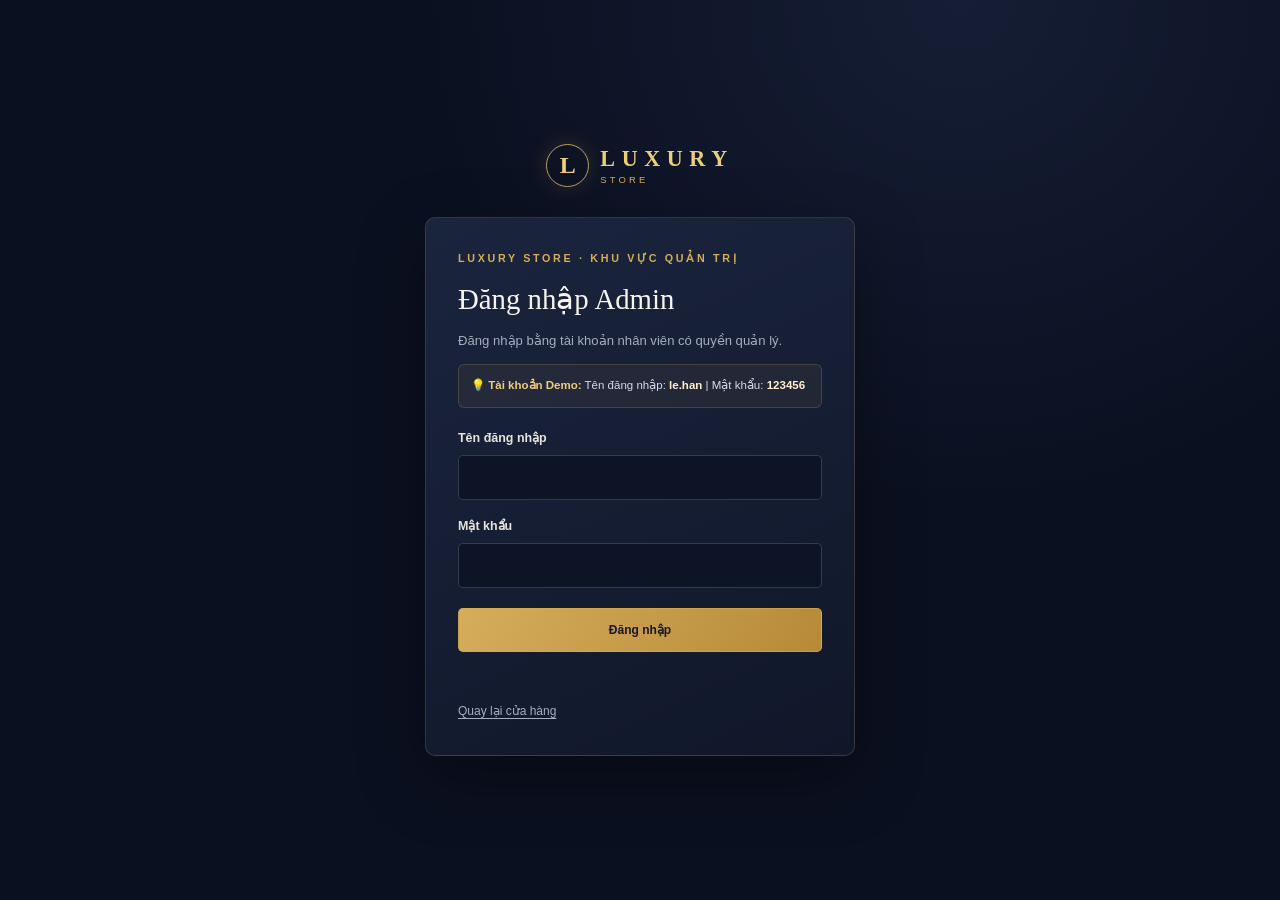
<file: admin.html>
<!DOCTYPE html>
<html lang="vi">
<head>
    <meta charset="UTF-8">
    <meta name="viewport" content="width=device-width, initial-scale=1.0">
    <meta name="description" content="Bảng điều khiển và quản lý đơn hàng LUXURY STORE.">
    <title>Quản lý đơn hàng | LUXURY STORE</title>
    <link rel="stylesheet" href="css/styles.css">
    <script src="js/admin.js" defer></script>
</head>
<body data-page="admin">
    <header class="site-header admin-header">
        <div class="header-inner">
            <a class="brand" href="index.html" aria-label="LUXURY STORE - Cửa hàng">
                <span class="brand-mark" aria-hidden="true">L</span>
                <span class="brand-copy">
                    <span class="brand-name">LUXURY</span>
                    <span class="brand-tagline">STORE</span>
                </span>
            </a>
            <div class="admin-header-actions">
                <span class="admin-user" id="admin-user"></span>
                <button class="admin-logout" id="admin-logout" type="button">Đăng xuất</button>
            </div>
        </div>
    </header>

    <main class="admin-dashboard">
        <section class="admin-dashboard-heading" aria-labelledby="admin-title">
            <p class="eyebrow">LUXURY STORE · QUẢN TRỊ</p>
            <h1 id="admin-title">Quản lý đơn hàng</h1>
            <p>Theo dõi hóa đơn mẫu và các đơn hàng phát sinh từ cửa hàng.</p>
        </section>

        <section class="admin-stat-grid" aria-label="Thống kê bán hàng">
            <article class="admin-stat-card">
                <span>Tổng số đơn hàng</span>
                <strong id="admin-order-count">—</strong>
            </article>
            <article class="admin-stat-card">
                <span>Sản phẩm đã bán</span>
                <strong id="admin-units-sold">—</strong>
            </article>
            <article class="admin-stat-card">
                <span>Tổng doanh thu mô phỏng</span>
                <strong id="admin-revenue">—</strong>
            </article>
        </section>

        <section class="admin-orders-panel" aria-labelledby="orders-title">
            <div class="admin-orders-heading">
                <div>
                    <p class="eyebrow">BÁO CÁO BÁN HÀNG</p>
                    <h2 id="orders-title">Danh sách đơn hàng</h2>
                </div>
                <button class="admin-refresh" id="admin-refresh" type="button">Tải lại dữ liệu</button>
            </div>
            <p class="admin-data-status" id="admin-data-status" role="status" aria-live="polite">Đang tải dữ liệu đơn hàng…</p>
            <div class="admin-table-wrap">
                <table class="admin-orders-table">
                    <thead>
                        <tr>
                            <th scope="col">Mã đơn</th>
                            <th scope="col">Ngày tạo</th>
                            <th scope="col">Khách hàng</th>
                            <th scope="col">Nhân viên</th>
                            <th scope="col">Chi tiết sản phẩm</th>
                            <th scope="col">SL bán</th>
                            <th scope="col">Tổng tiền</th>
                        </tr>
                    </thead>
                    <tbody id="admin-orders-body"></tbody>
                </table>
            </div>
        </section>
    </main>
</body>
</html>
</file>
<file: css/styles.css>
* {
    box-sizing: border-box;
}

:root {
    color-scheme: dark;
    --navy-950: #0b1020;
    --navy-900: #10172a;
    --navy-800: #17213a;
    --navy-700: #233252;
    --gold: #d7ad55;
    --gold-bright: #f0cd79;
    --text: #f7f4ed;
    --muted: #a7aec0;
    --line: rgba(215, 173, 85, 0.19);
    --card: rgba(20, 29, 50, 0.88);
}

html {
    min-width: 320px;
    scroll-behavior: smooth;
}

body {
    min-height: 100vh;
    margin: 0;
    color: var(--text);
    background:
        radial-gradient(ellipse at 75% 0, rgba(47, 64, 105, 0.29), transparent 34rem),
        var(--navy-950);
    font-family: "Montserrat", "Segoe UI", Arial, sans-serif;
    line-height: 1.55;
}

a {
    color: inherit;
    text-decoration: none;
}

button,
input,
select {
    font: inherit;
}

.site-header {
    position: relative;
    z-index: 20;
    border-bottom: 1px solid var(--line);
    background: rgba(13, 19, 35, 0.92);
    box-shadow: 0 12px 35px rgba(0, 0, 0, 0.2);
}

.header-inner {
    position: relative;
    display: flex;
    width: min(1440px, calc(100% - 64px));
    min-height: 86px;
    align-items: center;
    justify-content: space-between;
    gap: 32px;
    margin: 0 auto;
}

.brand {
    display: inline-flex;
    flex: 0 0 auto;
    align-items: center;
    gap: 11px;
}

.brand-mark {
    display: grid;
    width: 43px;
    height: 43px;
    place-items: center;
    border: 1px solid rgba(240, 205, 121, 0.75);
    border-radius: 50%;
    color: var(--gold-bright);
    font-family: Georgia, serif;
    font-size: 1.5rem;
    font-weight: 700;
    box-shadow: 0 0 22px rgba(215, 173, 85, 0.15);
}

.brand-copy {
    display: grid;
    line-height: 1.05;
}

.brand-name {
    color: var(--gold-bright);
    font-family: Georgia, serif;
    font-size: 1.38rem;
    font-weight: 700;
    letter-spacing: 0.3em;
}

.brand-tagline {
    margin-top: 5px;
    color: var(--gold);
    font-size: 0.59rem;
    letter-spacing: 0.34em;
}

.main-nav {
    display: flex;
    align-items: center;
    justify-content: center;
    gap: clamp(18px, 3vw, 46px);
}

.nav-link {
    position: relative;
    padding: 10px 0;
    color: #c2c7d2;
    font-size: 0.88rem;
    transition: color 180ms ease;
}

.nav-link:hover,
.nav-link.is-current {
    color: var(--gold-bright);
}

.admin-nav-link {
    padding: 8px 11px;
    border: 1px solid var(--line);
    border-radius: 5px;
    color: var(--gold-bright);
    white-space: nowrap;
}

.admin-nav-link:hover {
    background: rgba(215, 173, 85, 0.1);
}

.nav-link.is-current::after {
    position: absolute;
    right: 0;
    bottom: 1px;
    left: 0;
    height: 1px;
    background: var(--gold);
    content: "";
}

.cart-link {
    display: inline-flex;
    flex: 0 0 auto;
    align-items: center;
    gap: 9px;
    padding: 10px 15px;
    border: 1px solid var(--line);
    border-radius: 7px;
    background: transparent;
    color: #eee8d8;
    cursor: pointer;
    font-size: 0.83rem;
}

.cart-link > span:first-child {
    color: var(--gold-bright);
    font-size: 1.15rem;
}

.cart-count {
    display: grid;
    width: 20px;
    height: 20px;
    place-items: center;
    border-radius: 50%;
    background: rgba(215, 173, 85, 0.15);
    color: var(--gold-bright);
    font-size: 0.7rem;
}

.mini-cart {
    position: absolute;
    top: calc(100% + 10px);
    right: 0;
    z-index: 30;
    width: min(590px, calc(100vw - 32px));
    overflow: hidden;
    border: 1px solid rgba(215, 173, 85, 0.42);
    border-radius: 9px;
    background: #111a2d;
    box-shadow: 0 20px 55px rgba(0, 0, 0, 0.52);
}

.mini-cart[hidden] {
    display: none;
}

.mini-cart-heading,
.mini-cart-footer {
    display: flex;
    align-items: center;
    justify-content: space-between;
    gap: 12px;
    padding: 14px 17px;
}

.mini-cart-heading {
    border-bottom: 1px solid var(--line);
}

.mini-cart-heading h2 {
    margin: 0;
    font-family: Georgia, "Times New Roman", serif;
    font-size: 1.15rem;
    font-weight: 500;
}

.mini-cart-close {
    width: 30px;
    height: 30px;
    border: 0;
    border-radius: 4px;
    background: transparent;
    color: #d7dbea;
    cursor: pointer;
    font-size: 1.35rem;
}

.mini-cart-close:hover {
    background: rgba(255, 255, 255, 0.08);
}

.mini-cart-table-wrap {
    max-height: min(48vh, 360px);
    overflow: auto;
}

.mini-cart-table {
    width: 100%;
    border-collapse: collapse;
    font-size: 0.71rem;
    text-align: left;
}

.mini-cart-table th,
.mini-cart-table td {
    padding: 10px 8px;
    border-bottom: 1px solid rgba(215, 173, 85, 0.11);
    vertical-align: middle;
}

.mini-cart-table th {
    position: sticky;
    top: 0;
    background: #17213a;
    color: var(--gold-bright);
    font-size: 0.65rem;
    font-weight: 600;
}

.mini-cart-table th:first-child,
.mini-cart-table td:first-child {
    padding-left: 16px;
}

.mini-cart-table th:last-child,
.mini-cart-table td:last-child {
    padding-right: 14px;
}

.mini-cart-product {
    min-width: 128px;
}

.mini-cart-product-name,
.mini-cart-product small {
    display: block;
}

.mini-cart-product-name {
    max-width: 175px;
    color: #f0eee7;
    font-weight: 600;
    line-height: 1.4;
}

.mini-cart-product small {
    margin-top: 3px;
    color: var(--muted);
}

.mini-cart-quantity {
    min-width: 88px;
    white-space: nowrap;
}

.mini-cart-action {
    min-width: 24px;
    min-height: 24px;
    padding: 2px 5px;
    border: 1px solid rgba(215, 173, 85, 0.32);
    border-radius: 4px;
    background: rgba(215, 173, 85, 0.08);
    color: var(--gold-bright);
    cursor: pointer;
    font-size: 0.68rem;
}

.mini-cart-action:hover {
    background: rgba(215, 173, 85, 0.2);
}

.mini-cart-action-remove {
    padding: 3px 7px;
    color: #ffb8ae;
}

.mini-cart-empty-row td {
    padding: 23px 15px;
    color: var(--muted);
    text-align: center;
}

.mini-cart-footer {
    border-top: 1px solid var(--line);
    background: rgba(9, 14, 26, 0.45);
    color: #e7e2d7;
    font-size: 0.82rem;
}

.mini-cart-footer strong {
    color: var(--gold-bright);
    font-size: 1rem;
}

.checkout-start,
.checkout-submit,
.checkout-cancel {
    min-height: 39px;
    padding: 8px 13px;
    border: 1px solid rgba(215, 173, 85, 0.55);
    border-radius: 5px;
    cursor: pointer;
    font-size: 0.75rem;
    font-weight: 700;
}

.checkout-start,
.checkout-submit {
    background: linear-gradient(120deg, #d5ad5b, #b78a38);
    color: #171721;
}

.checkout-start {
    display: block;
    width: calc(100% - 34px);
    margin: 13px 17px 17px;
}

.checkout-start:disabled {
    border-color: rgba(207, 214, 230, 0.12);
    background: #30394b;
    color: #9299a8;
    cursor: not-allowed;
}

.checkout-form {
    display: grid;
    gap: 12px;
    max-height: min(62vh, 530px);
    overflow-y: auto;
    padding: 4px 17px 17px;
}

.checkout-form[hidden],
.checkout-start[hidden] {
    display: none;
}

.checkout-form h3 {
    margin: 1px 0 0;
    color: #eee8d8;
    font-family: Georgia, "Times New Roman", serif;
    font-size: 1.05rem;
    font-weight: 500;
}

.checkout-field {
    display: grid;
    gap: 5px;
}

.checkout-field label {
    color: #d7dbea;
    font-size: 0.7rem;
    font-weight: 600;
}

.checkout-field input,
.checkout-field textarea {
    width: 100%;
    min-height: 37px;
    padding: 8px 10px;
    border: 1px solid rgba(207, 214, 230, 0.2);
    border-radius: 4px;
    outline: none;
    background: #0c1425;
    color: var(--text);
    font-size: 0.75rem;
}

.checkout-field textarea {
    min-height: 65px;
    resize: vertical;
}

.checkout-field input:focus,
.checkout-field textarea:focus {
    border-color: var(--gold);
}

.checkout-field input[aria-invalid="true"],
.checkout-field textarea[aria-invalid="true"] {
    border-color: #e68d82;
}

.field-error {
    min-height: 0;
    color: #ffaaa5;
    font-size: 0.66rem;
}

.checkout-actions {
    display: flex;
    flex-wrap: wrap;
    gap: 8px;
}

.checkout-cancel {
    background: transparent;
    color: #d7dbea;
}

.checkout-message {
    margin: 0;
    color: #b7d7bb;
    font-size: 0.73rem;
}

.checkout-message.is-error {
    color: #ffaaa5;
}

.page-intro {
    padding: 66px 24px 40px;
    text-align: center;
}

.eyebrow {
    margin: 0 0 10px;
    color: var(--gold);
    font-size: 0.67rem;
    font-weight: 700;
    letter-spacing: 0.25em;
}

.page-intro h1 {
    margin: 0;
    font-family: Georgia, "Times New Roman", serif;
    font-size: clamp(2.15rem, 4vw, 3.35rem);
    font-weight: 500;
    letter-spacing: 0.015em;
}

.intro-copy {
    max-width: 590px;
    margin: 14px auto 0;
    color: var(--muted);
    font-size: 0.93rem;
}

.shop-layout {
    display: grid;
    width: min(1440px, calc(100% - 64px));
    grid-template-columns: 252px minmax(0, 1fr);
    align-items: start;
    gap: 34px;
    margin: 0 auto 78px;
}

.filter-panel {
    position: sticky;
    top: 20px;
    overflow: hidden;
    border: 1px solid var(--line);
    border-radius: 10px;
    background: linear-gradient(155deg, rgba(27, 38, 63, 0.96), rgba(17, 24, 42, 0.96));
    box-shadow: 0 18px 42px rgba(0, 0, 0, 0.2);
}

.filter-heading {
    display: flex;
    align-items: center;
    gap: 10px;
    padding: 20px 20px 17px;
    border-bottom: 1px solid var(--line);
}

.filter-icon {
    color: var(--gold-bright);
    font-size: 1.2rem;
}

.filter-heading h2 {
    margin: 0;
    font-family: Georgia, "Times New Roman", serif;
    font-size: 1.15rem;
    font-weight: 500;
}

.filter-form {
    display: grid;
    gap: 22px;
    padding: 21px 20px 19px;
}

.filter-group {
    min-width: 0;
    margin: 0;
    padding: 0;
    border: 0;
}

.field-label {
    display: block;
    margin: 0 0 10px;
    color: #e8e4da;
    font-size: 0.8rem;
    font-weight: 600;
}

select {
    width: 100%;
    min-height: 43px;
    padding: 0 34px 0 12px;
    border: 1px solid rgba(207, 214, 230, 0.18);
    border-radius: 5px;
    outline: none;
    background: #111a2d;
    color: var(--text);
    font-size: 0.78rem;
}

select:focus-visible,
input:focus-visible,
button:focus-visible,
a:focus-visible {
    outline: 2px solid var(--gold-bright);
    outline-offset: 3px;
}

select:invalid {
    color: #aab1c1;
}

select option {
    color: var(--text);
    background: var(--navy-900);
}

.price-values {
    display: flex;
    justify-content: space-between;
    margin: -2px 0 3px;
    color: #d4d7df;
    font-size: 0.73rem;
}

input[type="range"] {
    width: 100%;
    height: 5px;
    margin: 9px 0 2px;
    accent-color: var(--gold);
    cursor: pointer;
}

.field-hint {
    margin: 5px 0 0;
    color: var(--muted);
    font-size: 0.68rem;
}

.color-options {
    display: grid;
    grid-template-columns: 1fr 1fr;
    gap: 12px 8px;
}

.color-choice {
    display: inline-flex;
    align-items: center;
    gap: 7px;
    color: #c9ced9;
    cursor: pointer;
    font-size: 0.72rem;
}

.color-choice input {
    position: absolute;
    width: 1px;
    height: 1px;
    opacity: 0;
}

.color-swatch {
    width: 15px;
    height: 15px;
    flex: 0 0 auto;
    border: 1px solid rgba(255, 255, 255, 0.35);
    border-radius: 50%;
}

.swatch-all {
    background: conic-gradient(#8d5e3c 0 25%, #243d71 25% 50%, #f3f1e9 50% 75%, #d7ad55 75%);
}

.swatch-brown {
    background: #8d5e3c;
}

.swatch-navy {
    background: #243d71;
}

.swatch-white {
    background: #f3f1e9;
}

.swatch-gold {
    background: #d7ad55;
}

.color-choice input:checked + .color-swatch {
    outline: 2px solid var(--gold-bright);
    outline-offset: 2px;
}

.color-choice input:focus-visible + .color-swatch {
    outline: 2px solid #fff;
    outline-offset: 3px;
}

.filter-submit {
    min-height: 44px;
    border: 1px solid #e6c36f;
    border-radius: 5px;
    background: linear-gradient(120deg, #d5ad5b, #b78a38);
    color: #171721;
    cursor: pointer;
    font-size: 0.8rem;
    font-weight: 700;
    transition: filter 180ms ease, transform 180ms ease;
}

.filter-submit:hover {
    filter: brightness(1.09);
    transform: translateY(-1px);
}

.clear-filters {
    justify-self: center;
    margin-top: -13px;
    padding: 0;
    border: 0;
    background: transparent;
    color: var(--muted);
    cursor: pointer;
    font-size: 0.73rem;
    text-decoration: underline;
    text-underline-offset: 3px;
}

.clear-filters:hover {
    color: var(--gold-bright);
}

.empty-products {
    margin: 20px 0;
    padding: 24px;
    border: 1px dashed var(--line);
    border-radius: 7px;
    color: var(--muted);
    text-align: center;
}

.empty-products[hidden] {
    display: none;
}

.filter-note {
    display: flex;
    gap: 10px;
    padding: 14px 20px;
    border-top: 1px solid var(--line);
    background: rgba(9, 14, 26, 0.35);
}

.filter-note span {
    color: var(--gold-bright);
}

.filter-note p {
    margin: 0;
    color: var(--muted);
    font-size: 0.68rem;
}

.catalog {
    position: relative;
    min-width: 0;
}

.catalog-toolbar {
    display: flex;
    min-height: 61px;
    align-items: end;
    justify-content: space-between;
    gap: 20px;
    margin: 0 0 20px;
}

.catalog-toolbar .eyebrow {
    margin-bottom: 3px;
    font-size: 0.59rem;
}

.catalog-toolbar h2 {
    margin: 0;
    font-family: Georgia, "Times New Roman", serif;
    font-size: 1.65rem;
    font-weight: 500;
}

.result-count {
    margin: 0 0 4px;
    color: var(--muted);
    font-size: 0.77rem;
    white-space: nowrap;
}

.result-count strong {
    color: var(--gold-bright);
}

.product-grid,
.skeleton-grid {
    display: grid;
    grid-template-columns: repeat(4, minmax(0, 1fr));
    gap: 19px;
}

.product-grid {
    visibility: hidden;
    opacity: 0;
}

.catalog.is-loaded .product-grid {
    animation: reveal-products 300ms ease both;
}

.catalog.is-loaded .skeleton-grid {
    display: none;
}

.product-card {
    min-width: 0;
    overflow: hidden;
    border: 1px solid rgba(215, 173, 85, 0.14);
    border-radius: 8px;
    background: var(--card);
    box-shadow: 0 9px 24px rgba(0, 0, 0, 0.12);
    transition: border-color 200ms ease, transform 200ms ease, box-shadow 200ms ease;
}

.product-card:hover {
    transform: translateY(-4px);
    border-color: rgba(215, 173, 85, 0.48);
    box-shadow: 0 16px 32px rgba(0, 0, 0, 0.24);
}

.product-image-link {
    position: relative;
    display: grid;
    height: 230px;
    overflow: hidden;
    place-items: center;
    background: #fff;
}

.review-rating-badge {
    position: absolute;
    right: 11px;
    bottom: 11px;
    display: inline-flex;
    align-items: center;
    gap: 6px;
    padding: 6px 9px;
    border: 1px solid rgba(215, 173, 85, 0.6);
    border-radius: 20px;
    background: rgba(16, 23, 42, 0.94);
    color: #fff;
    font-size: 0.72rem;
    font-weight: 700;
    box-shadow: 0 3px 12px rgba(0, 0, 0, 0.25);
}

.review-rating-stars {
    color: var(--gold-bright);
    letter-spacing: 0.025em;
}

.product-image-link img {
    width: 100%;
    height: 100%;
    padding: 15px;
    object-fit: contain;
    transition: transform 280ms ease;
}

.product-card:hover .product-image-link img {
    transform: scale(1.045);
}

.product-badge {
    position: absolute;
    top: 12px;
    left: 12px;
    padding: 5px 8px;
    border: 1px solid rgba(215, 173, 85, 0.48);
    border-radius: 3px;
    background: rgba(16, 23, 42, 0.92);
    color: var(--gold-bright);
    font-size: 0.55rem;
    font-weight: 700;
    letter-spacing: 0.08em;
}

.product-info {
    padding: 15px 14px 17px;
}

.product-category {
    margin: 0 0 5px;
    color: var(--gold);
    font-size: 0.62rem;
    letter-spacing: 0.035em;
    text-transform: uppercase;
}

.product-info h3 {
    min-height: 64px;
    margin: 0;
    font-size: 0.79rem;
    font-weight: 600;
    line-height: 1.45;
}

.product-variant,
.product-stock {
    margin: 7px 0 0;
    color: var(--muted);
    font-size: 0.68rem;
}

.product-info .product-price {
    margin-top: 8px;
}

.product-actions {
    display: grid;
    grid-template-columns: repeat(2, minmax(0, 1fr));
    gap: 8px;
    margin-top: 15px;
}

.product-action {
    min-height: 37px;
    padding: 7px 8px;
    border: 1px solid rgba(215, 173, 85, 0.5);
    border-radius: 4px;
    background: transparent;
    color: var(--gold-bright);
    cursor: pointer;
    font-size: 0.68rem;
    font-weight: 600;
    transition: background 180ms ease, color 180ms ease;
}

.product-action:hover {
    background: var(--gold);
    color: var(--navy-950);
}

.product-action-rating-detail {
    grid-column: 1 / -1;
    border-color: rgba(207, 214, 230, 0.2);
    color: #d3d8e4;
}

.product-price {
    margin: 0;
    color: #fff;
    font-family: Georgia, "Times New Roman", serif;
    font-size: 1.05rem;
    font-weight: 700;
}

.skeleton-grid {
    position: absolute;
    top: 81px;
    right: 0;
    left: 0;
    pointer-events: none;
}

.skeleton-card {
    min-width: 0;
    overflow: hidden;
    padding-bottom: 17px;
    border: 1px solid rgba(215, 173, 85, 0.1);
    border-radius: 8px;
    background: var(--card);
}

.skeleton {
    position: relative;
    overflow: hidden;
    background: #202a40;
}

.skeleton::after {
    position: absolute;
    inset: 0;
    background: linear-gradient(100deg, transparent 20%, rgba(196, 205, 224, 0.1) 45%, transparent 70%);
    content: "";
    transform: translateX(-100%);
    animation: Animation 1.35s ease-in-out infinite;
}

.skeleton-image {
    height: 230px;
    margin-bottom: 15px;
}

.skeleton-line {
    height: 9px;
    margin: 0 14px 10px;
    border-radius: 4px;
}

.skeleton-category {
    width: 38%;
    height: 7px;
}

.skeleton-title {
    width: 76%;
    height: 11px;
}

.skeleton-price {
    width: 33%;
    height: 12px;
    margin-top: 14px;
}

.site-footer {
    display: grid;
    justify-items: center;
    gap: 6px;
    padding: 30px 20px 24px;
    border-top: 1px solid var(--line);
    background: rgba(13, 19, 35, 0.8);
    color: var(--muted);
    text-align: center;
    font-size: 0.75rem;
}

.catalog-status {
    min-height: 0;
    margin: 0;
    color: #b7d7bb;
    font-size: 0.76rem;
}

.catalog-status:not(:empty) {
    min-height: 21px;
    margin: 0 0 8px;
}

.catalog-status.is-error {
    color: #ffaaa5;
}

.quick-view-dialog {
    width: min(760px, calc(100% - 32px));
    max-width: 760px;
    padding: 0;
    border: 1px solid var(--line);
    border-radius: 10px;
    background: var(--navy-900);
    color: var(--text);
    box-shadow: 0 24px 80px rgba(0, 0, 0, 0.55);
}

.quick-view-dialog::backdrop {
    background: rgba(3, 6, 14, 0.78);
    backdrop-filter: blur(3px);
}

.quick-view-content {
    position: relative;
    display: grid;
    grid-template-columns: minmax(0, 0.9fr) minmax(0, 1.1fr);
    gap: 25px;
    padding: 26px;
}

.quick-view-image {
    width: 100%;
    height: 310px;
    border-radius: 6px;
    background: white;
    object-fit: contain;
}

.quick-view-info {
    align-self: center;
    padding-right: 14px;
}

.quick-view-info h2 {
    margin: 5px 0 12px;
    font-family: Georgia, "Times New Roman", serif;
    font-size: 1.5rem;
    font-weight: 500;
    line-height: 1.3;
}

.quick-view-description {
    color: #c1c6d1;
    font-size: 0.83rem;
}

.quick-view-variant {
    color: var(--muted);
    font-size: 0.76rem;
}

.quick-view-info .filter-submit {
    min-width: 115px;
    margin-top: 20px;
    padding: 0 20px;
}

.quick-view-close {
    position: absolute;
    top: 8px;
    right: 12px;
    z-index: 1;
    width: 34px;
    height: 34px;
    border: 0;
    background: transparent;
    color: #d7dbea;
    cursor: pointer;
    font-size: 1.65rem;
}

.rating-detail-content {
    position: relative;
    padding: 28px;
}

.rating-detail-content h2 {
    max-width: calc(100% - 35px);
    margin: 0;
    font-family: Georgia, "Times New Roman", serif;
    font-size: 1.45rem;
    font-weight: 500;
    line-height: 1.35;
}

.rating-detail-summary {
    margin: 10px 0 18px;
    color: var(--gold-bright);
    font-size: 0.84rem;
}

.review-detail-list {
    display: grid;
    max-height: min(52vh, 430px);
    gap: 12px;
    overflow-y: auto;
    margin: 0;
    padding: 0 4px 0 0;
    list-style: none;
}

.review-detail-item {
    padding: 14px 15px;
    border: 1px solid var(--line);
    border-radius: 6px;
    background: rgba(28, 39, 62, 0.6);
}

.review-detail-heading {
    display: flex;
    align-items: start;
    justify-content: space-between;
    gap: 12px;
    color: #eee9dd;
    font-size: 0.8rem;
}

.review-detail-rating {
    flex: 0 0 auto;
    color: var(--gold-bright);
    font-size: 0.73rem;
}

.review-detail-item p {
    margin: 7px 0 0;
    color: #bfc5d2;
    font-size: 0.79rem;
    line-height: 1.55;
}

.site-footer p {
    margin: 0;
}

.footer-brand {
    color: var(--gold-bright);
    font-family: Georgia, "Times New Roman", serif;
    font-size: 1rem;
    font-weight: 700;
    letter-spacing: 0.2em;
}

.footer-brand span {
    color: var(--gold);
    font-family: "Montserrat", "Segoe UI", Arial, sans-serif;
    font-size: 0.58rem;
    letter-spacing: 0.24em;
}

.footer-credit {
    margin-top: 8px !important;
}

.footer-credit strong {
    color: #e2d7bd;
    font-weight: 500;
}

.visually-hidden {
    position: absolute;
    width: 1px;
    height: 1px;
    overflow: hidden;
    clip: rect(0, 0, 0, 0);
    white-space: nowrap;
    clip-path: inset(50%);
}

@keyframes Animation {
    100% {
        transform: translateX(100%);
    }
}

@keyframes reveal-products {
    to {
        visibility: visible;
        opacity: 1;
    }
}

@media (max-width: 1200px) {
    .product-grid,
    .skeleton-grid {
        grid-template-columns: repeat(2, minmax(0, 1fr));
    }
}

@media (max-width: 760px) {
    .header-inner {
        width: min(100% - 36px, 600px);
        min-height: 76px;
        flex-wrap: wrap;
        gap: 10px 18px;
        padding: 14px 0;
    }

    .main-nav {
        order: 3;
        width: 100%;
        justify-content: space-between;
        gap: 12px;
    }

    .nav-link {
        font-size: 0.75rem;
    }

    .cart-link {
        margin-left: auto;
        padding: 8px 10px;
        font-size: 0.73rem;
    }

    .mini-cart {
        top: calc(100% + 8px);
    }

    .page-intro {
        padding: 47px 20px 31px;
    }

    .intro-copy {
        font-size: 0.84rem;
    }

    .shop-layout {
        width: min(100% - 36px, 600px);
        grid-template-columns: minmax(0, 1fr);
        gap: 28px;
    }

    .filter-panel {
        position: static;
    }

    .filter-form {
        grid-template-columns: repeat(2, minmax(0, 1fr));
        align-items: start;
        gap: 18px 15px;
    }

    .price-filter,
    .filter-submit,
    .clear-filters {
        grid-column: 1 / -1;
    }

    .clear-filters {
        margin-top: -8px;
    }

    .catalog-toolbar h2 {
        font-size: 1.45rem;
    }

    .product-grid,
    .skeleton-grid {
        grid-template-columns: repeat(2, minmax(0, 1fr));
    }

    .product-image-link,
    .skeleton-image {
        height: clamp(155px, 38vw, 230px);
    }
}

@media (max-width: 480px) {
    .header-inner {
        width: calc(100% - 30px);
    }

    .main-nav {
        gap: 8px;
    }

    .nav-link {
        font-size: 0.68rem;
    }

    .brand-mark {
        width: 38px;
        height: 38px;
    }

    .brand-name {
        font-size: 1.2rem;
    }

    .cart-link {
        gap: 6px;
        padding: 7px 8px;
    }

    .mini-cart-table {
        font-size: 0.65rem;
    }

    .mini-cart-table th,
    .mini-cart-table td {
        padding: 8px 5px;
    }

    .mini-cart-table th:first-child,
    .mini-cart-table td:first-child {
        padding-left: 10px;
    }

    .mini-cart-table th:last-child,
    .mini-cart-table td:last-child {
        padding-right: 9px;
    }

    .mini-cart-product-name {
        max-width: 115px;
    }

    .shop-layout {
        width: calc(100% - 30px);
        margin-bottom: 52px;
    }

    .filter-form {
        grid-template-columns: 1fr;
    }

    .price-filter,
    .filter-submit,
    .clear-filters {
        grid-column: auto;
    }

    .catalog-toolbar {
        align-items: start;
        flex-direction: column;
        gap: 7px;
    }

    .catalog-toolbar h2 {
        font-size: 1.35rem;
    }

    .product-grid,
    .skeleton-grid {
        grid-template-columns: minmax(0, 1fr);
    }

    .product-image-link,
    .skeleton-image {
        height: 245px;
    }

    .product-info h3 {
        min-height: 0;
    }

    .quick-view-content {
        grid-template-columns: minmax(0, 1fr);
        gap: 17px;
        padding: 20px;
    }

    .quick-view-image {
        height: 220px;
    }

    .quick-view-info {
        padding-right: 0;
    }

    .quick-view-info h2 {
        padding-right: 20px;
        font-size: 1.25rem;
    }

    .rating-detail-content {
        padding: 22px 18px;
    }

    .review-detail-heading {
        flex-direction: column;
        gap: 5px;
    }
}

body,
button,
input,
select,
textarea {
    font-family: "Be Vietnam Pro", Inter, Roboto, Arial, sans-serif;
}

.page-intro h1,
.filter-title,
.filter-heading h2,
.catalog-toolbar h2,
.product-info h3,
.quick-view-info h2,
.rating-detail-content h2,
.mini-cart-heading h2,
.checkout-form h3,
.admin-login-card h1,
.admin-dashboard-heading h1,
.admin-orders-heading h2 {
    font-family: "Be Vietnam Pro", Inter, Roboto, Arial, sans-serif;
}

@media (prefers-reduced-motion: reduce) {
    *,
    *::before,
    *::after {
        scroll-behavior: auto !important;
        animation-duration: 0.01ms !important;
        animation-iteration-count: 1 !important;
        transition-duration: 0.01ms !important;
    }

    .product-grid {
        visibility: visible;
        opacity: 1;
    }

    .skeleton-grid {
        display: none;
    }
}

.admin-login-page {
    display: grid;
    min-height: 100vh;
    justify-items: center;
    align-content: center;
    gap: 30px;
    padding: 32px 18px;
}

.admin-login-brand {
    justify-self: center;
}

.admin-login-card {
    width: min(100%, 430px);
    padding: 32px;
    border: 1px solid var(--line);
    border-radius: 10px;
    background: linear-gradient(155deg, rgba(27, 38, 63, 0.96), rgba(17, 24, 42, 0.96));
    box-shadow: 0 22px 65px rgba(0, 0, 0, 0.34);
}

.admin-login-card h1 {
    margin: 0;
    font-family: Georgia, "Times New Roman", serif;
    font-size: 1.8rem;
    font-weight: 500;
}

.admin-login-copy {
    margin: 9px 0 23px;
    color: var(--muted);
    font-size: 0.82rem;
}

.admin-demo-note {
    margin: -10px 0 21px;
    padding: 11px 12px;
    border: 1px solid rgba(215, 173, 85, 0.2);
    border-radius: 6px;
    background: rgba(215, 173, 85, 0.07);
    color: #d7dbea;
    font-size: 0.72rem;
    line-height: 1.7;
}

.admin-demo-note strong {
    color: var(--gold-bright);
}

.admin-demo-note code {
    color: #fff1cd;
    font-family: "Be Vietnam Pro", Inter, Roboto, Arial, sans-serif;
    font-weight: 600;
}

.admin-login-card form {
    display: grid;
    gap: 17px;
}

.admin-form-field {
    display: grid;
    gap: 7px;
}

.admin-form-field label {
    color: #e8e4da;
    font-size: 0.78rem;
    font-weight: 600;
}

.admin-form-field input {
    min-height: 44px;
    padding: 9px 12px;
    border: 1px solid rgba(207, 214, 230, 0.2);
    border-radius: 5px;
    outline: none;
    background: #0c1425;
    color: var(--text);
}

.admin-form-field input:focus {
    border-color: var(--gold);
}

.admin-login-submit {
    width: 100%;
    min-height: 44px;
    margin-top: 3px;
}

.admin-login-submit:disabled {
    opacity: 0.65;
    cursor: wait;
}

.admin-login-error {
    min-height: 20px;
    margin: -7px 0 0;
    color: #ffaaa5;
    font-size: 0.75rem;
}

.admin-nav-link {
    padding: 6px 8px;
}

.admin-back-link {
    display: inline-block;
    margin-top: 20px;
    color: var(--muted);
    font-size: 0.75rem;
    text-decoration: underline;
    text-underline-offset: 3px;
}

.admin-back-link:hover {
    color: var(--gold-bright);
}

.admin-header-actions {
    display: flex;
    align-items: center;
    gap: 16px;
}

.admin-user {
    color: #d7dbea;
    font-size: 0.78rem;
}

.admin-logout,
.admin-refresh {
    min-height: 37px;
    padding: 7px 12px;
    border: 1px solid var(--line);
    border-radius: 5px;
    background: rgba(215, 173, 85, 0.07);
    color: var(--gold-bright);
    cursor: pointer;
    font-size: 0.74rem;
    font-weight: 600;
}

.admin-logout:hover,
.admin-refresh:hover {
    background: rgba(215, 173, 85, 0.16);
}

.admin-dashboard {
    width: min(1440px, calc(100% - 64px));
    margin: 0 auto;
    padding: 54px 0 76px;
}

.admin-dashboard-heading {
    margin-bottom: 28px;
}

.admin-dashboard-heading h1 {
    margin: 0;
    font-family: Georgia, "Times New Roman", serif;
    font-size: clamp(2rem, 4vw, 2.8rem);
    font-weight: 500;
}

.admin-dashboard-heading > p:last-child {
    margin: 9px 0 0;
    color: var(--muted);
    font-size: 0.85rem;
}

.admin-stat-grid {
    display: grid;
    grid-template-columns: repeat(3, minmax(0, 1fr));
    gap: 17px;
    margin-bottom: 30px;
}

.admin-stat-card {
    display: grid;
    gap: 9px;
    min-height: 113px;
    align-content: center;
    padding: 20px 22px;
    border: 1px solid var(--line);
    border-radius: 8px;
    background: linear-gradient(145deg, rgba(27, 38, 63, 0.94), rgba(17, 24, 42, 0.94));
}

.admin-stat-card span {
    color: var(--muted);
    font-size: 0.77rem;
}

.admin-stat-card strong {
    color: var(--gold-bright);
    font-family: Georgia, "Times New Roman", serif;
    font-size: 1.8rem;
    font-weight: 500;
}

.admin-orders-panel {
    overflow: hidden;
    border: 1px solid var(--line);
    border-radius: 9px;
    background: rgba(17, 24, 42, 0.86);
}

.admin-orders-heading {
    display: flex;
    align-items: end;
    justify-content: space-between;
    gap: 18px;
    padding: 21px 22px 16px;
}

.admin-orders-heading .eyebrow {
    margin-bottom: 4px;
    font-size: 0.6rem;
}

.admin-orders-heading h2 {
    margin: 0;
    font-family: Georgia, "Times New Roman", serif;
    font-size: 1.4rem;
    font-weight: 500;
}

.admin-data-status {
    margin: 0;
    padding: 0 22px 13px;
    color: var(--muted);
    font-size: 0.74rem;
}

.admin-data-status.is-error {
    color: #ffaaa5;
}

.admin-table-wrap {
    overflow-x: auto;
}

.admin-orders-table {
    width: 100%;
    border-collapse: collapse;
    font-size: 0.73rem;
    text-align: left;
}

.admin-orders-table th,
.admin-orders-table td {
    padding: 12px 13px;
    border-top: 1px solid rgba(215, 173, 85, 0.11);
    vertical-align: top;
}

.admin-orders-table th {
    background: rgba(28, 39, 62, 0.76);
    color: var(--gold-bright);
    font-size: 0.68rem;
    }

    .admin-nav-link {
    padding: 5px 6px;
    font-size: 0.62rem;
    font-weight: 600;
    white-space: nowrap;
}

.admin-orders-table td {
    color: #d8dce5;
}

.admin-orders-table tbody tr:hover {
    background: rgba(255, 255, 255, 0.025);
}

.admin-orders-table .admin-order-id {
    color: var(--gold-bright);
    font-weight: 700;
    white-space: nowrap;
}

.admin-orders-table .admin-order-details {
    min-width: 230px;
    color: #bfc5d2;
}

.admin-orders-table .admin-order-total {
    color: #f0eee7;
    font-weight: 700;
    white-space: nowrap;
}

.admin-orders-table .admin-empty-cell {
    padding: 30px;
    color: var(--muted);
    text-align: center;
}

@media (max-width: 760px) {
    .admin-dashboard {
        width: calc(100% - 36px);
        padding: 38px 0 55px;
    }

    .admin-stat-grid {
        grid-template-columns: minmax(0, 1fr);
        gap: 11px;
    }

    .admin-stat-card {
        min-height: 90px;
    }

    .admin-orders-heading {
        align-items: start;
        flex-direction: column;
        padding-right: 17px;
        padding-left: 17px;
    }

    .admin-data-status {
        padding-right: 17px;
        padding-left: 17px;
    }

    .admin-header .header-inner {
        flex-wrap: nowrap;
    }

    .admin-user {
        display: none;
    }
}

@media (max-width: 480px) {
    .admin-login-card {
        padding: 25px 20px;
    }

    .admin-dashboard {
        width: calc(100% - 30px);
    }

    .admin-orders-heading h2 {
        font-size: 1.25rem;
    }
}
</file>
